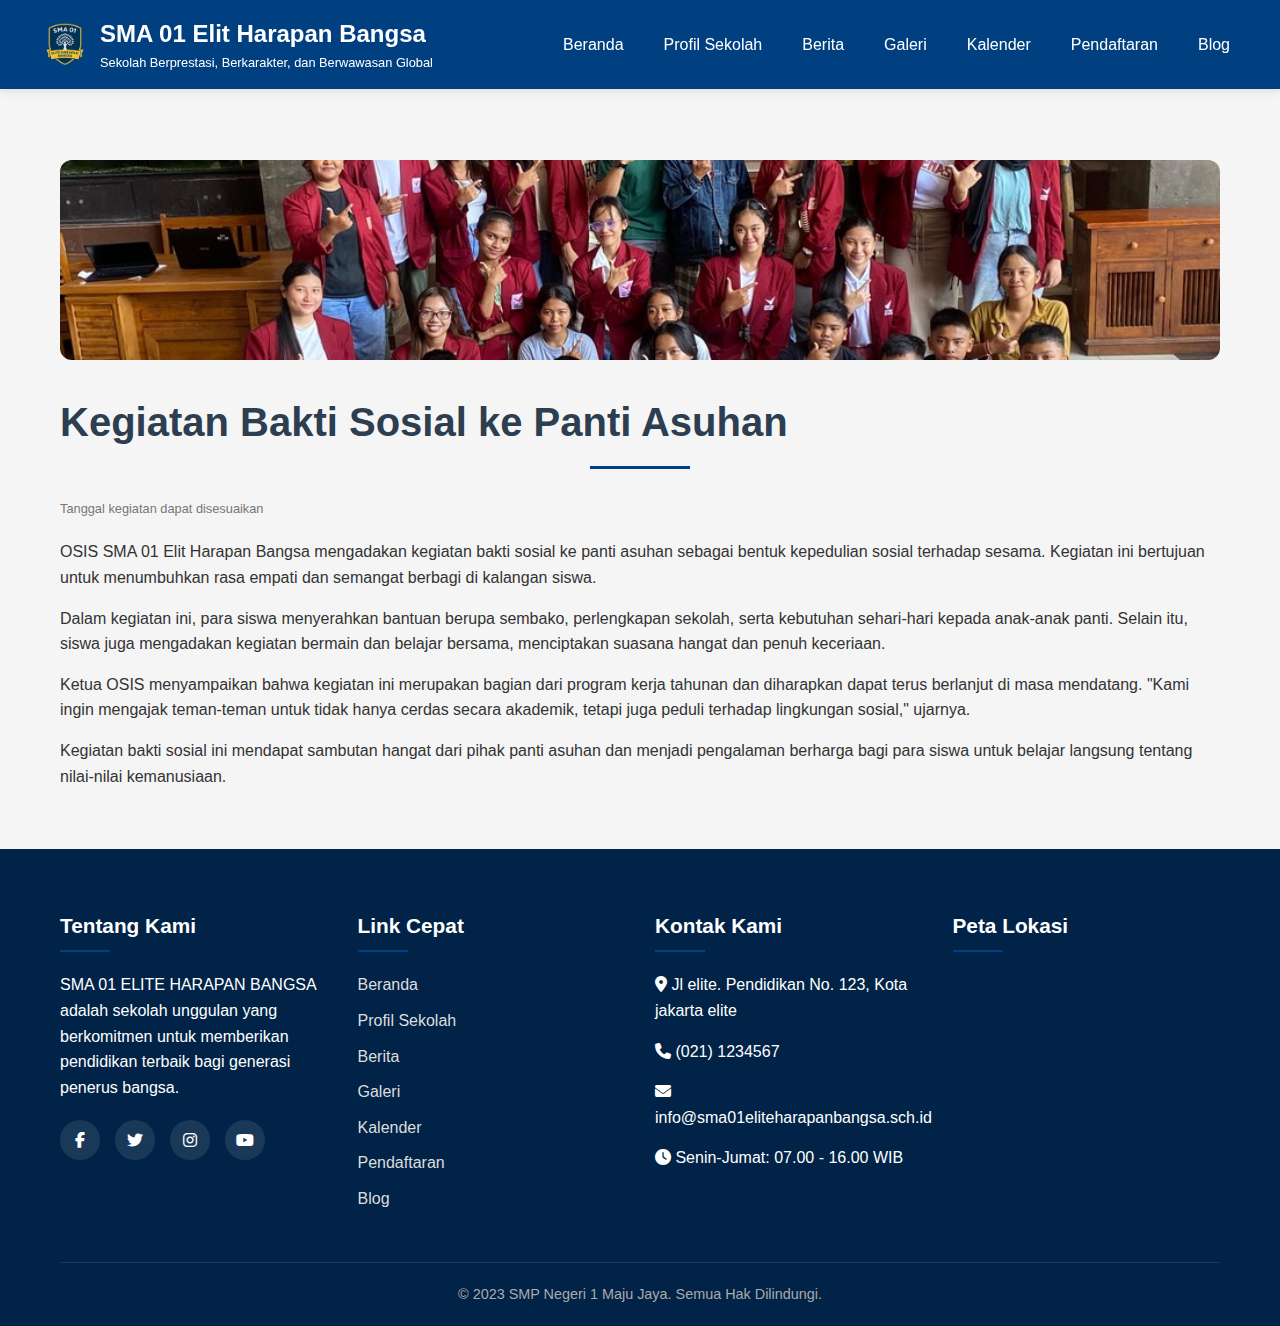
<file: Page/Berita/berita-3.html>
<!DOCTYPE html>
<html lang="id">
  <head>
    <meta charset="UTF-8" />
    <meta name="viewport" content="width=device-width, initial-scale=1.0" />
    <title>Berita SMA 01 Elit Harapan Bangsa</title>
    <link rel="stylesheet" href="../../styles.css" />
    <link rel="stylesheet" href="https://cdnjs.cloudflare.com/ajax/libs/font-awesome/6.5.0/css/all.min.css" />
  </head>
  <body>
    <!-- Header -->
    <header>
      <div class="container header-container">
        <div class="logo">
          <img src="../../img/Logo 1.png" alt="School Logo" />
          <div class="logo-text">
            <h1>SMA 01 Elit Harapan Bangsa</h1>
            <p>Sekolah Berprestasi, Berkarakter, dan Berwawasan Global</p>
          </div>
        </div>
        <button class="mobile-menu-btn" id="mobileMenuBtn">☰</button>
        <nav id="mainNav">
          <ul>
            <li><a href="../../index.html#home">Beranda</a></li>
            <li><a href="../../index.html#profile">Profil Sekolah</a></li>
            <li><a href="../../index.html#news">Berita</a></li>
            <li><a href="../../index.html#gallery">Galeri</a></li>
            <li><a href="../../index.html#calendar">Kalender</a></li>
            <li><a href="../../index.html#registration">Pendaftaran</a></li>
            <li><a href="../../index.html#blog">Blog</a></li>
          </ul>
        </nav>
      </div>
    </header>

    <!-- Konten Berita -->
    <main class="section-padding" style="margin-top: 100px">
      <div class="container">
        <!-- Gambar -->
        <div class="blog-image" style="margin-bottom: 30px">
          <img src="../../img/bakti sosial.jpeg" alt="Belajar Matematika" style="width: 100%; border-radius: 12px" />
        </div>
        <h2 class="section-title">Kegiatan Bakti Sosial ke Panti Asuhan</h2>
        <p class="news-date">Tanggal kegiatan dapat disesuaikan</p>
        <p style="margin-top: 20px">
          OSIS SMA 01 Elit Harapan Bangsa mengadakan kegiatan bakti sosial ke panti asuhan sebagai bentuk kepedulian sosial terhadap sesama. Kegiatan ini bertujuan untuk menumbuhkan rasa empati dan semangat berbagi di kalangan siswa.
        </p>
        <p style="margin-top: 15px">
          Dalam kegiatan ini, para siswa menyerahkan bantuan berupa sembako, perlengkapan sekolah, serta kebutuhan sehari-hari kepada anak-anak panti. Selain itu, siswa juga mengadakan kegiatan bermain dan belajar bersama, menciptakan
          suasana hangat dan penuh keceriaan.
        </p>
        <p style="margin-top: 15px">
          Ketua OSIS menyampaikan bahwa kegiatan ini merupakan bagian dari program kerja tahunan dan diharapkan dapat terus berlanjut di masa mendatang. "Kami ingin mengajak teman-teman untuk tidak hanya cerdas secara akademik, tetapi juga
          peduli terhadap lingkungan sosial," ujarnya.
        </p>
        <p style="margin-top: 15px">Kegiatan bakti sosial ini mendapat sambutan hangat dari pihak panti asuhan dan menjadi pengalaman berharga bagi para siswa untuk belajar langsung tentang nilai-nilai kemanusiaan.</p>
      </div>
    </main>

    <!-- Footer -->
    <footer>
      <div class="container">
        <div class="footer-container">
          <div class="footer-col">
            <h3>Tentang Kami</h3>
            <p>SMA 01 ELITE HARAPAN BANGSA adalah sekolah unggulan yang berkomitmen untuk memberikan pendidikan terbaik bagi generasi penerus bangsa.</p>
            <div class="social-links">
              <a href="#"><i class="fab fa-facebook-f"></i></a>
              <a href="#"><i class="fab fa-twitter"></i></a>
              <a href="#"><i class="fab fa-instagram"></i></a>
              <a href="#"><i class="fab fa-youtube"></i></a>
            </div>
          </div>

          <div class="footer-col">
            <h3>Link Cepat</h3>
            <ul class="footer-links">
              <li><a href="#home">Beranda</a></li>
              <li><a href="#profile">Profil Sekolah</a></li>
              <li><a href="#news">Berita</a></li>
              <li><a href="#gallery">Galeri</a></li>
              <li><a href="#calendar">Kalender</a></li>
              <li><a href="#registration">Pendaftaran</a></li>
              <li><a href="#blog">Blog</a></li>
            </ul>
          </div>

          <div class="footer-col">
            <h3>Kontak Kami</h3>
            <p><i class="fas fa-map-marker-alt"></i> Jl elite. Pendidikan No. 123, Kota jakarta elite</p>
            <p><i class="fas fa-phone"></i> (021) 1234567</p>
            <p><i class="fas fa-envelope"></i> info@sma01eliteharapanbangsa.sch.id</p>
            <p><i class="fas fa-clock"></i> Senin-Jumat: 07.00 - 16.00 WIB</p>
          </div>

          <div class="footer-col">
            <h3>Peta Lokasi</h3>
            <iframe
              src="https://www.google.com/maps/embed?pb=!1m18!1m12!1m3!1d3966.521260322283!2d106.8195613507864!3d-6.194741395493371!2m3!1f0!2f0!3f0!3m2!1i1024!2i768!4f13.1!3m3!1m2!1s0x2e69f5390917b759%3A0x6b45e839560a85ab!2sMonumen%20Nasional!5e0!3m2!1sen!2sid!4v1623836333171!5m2!1sen!2sid"
              width="100%"
              height="200"
              style="border: 0"
              allowfullscreen=""
              loading="lazy"
            ></iframe>
          </div>
        </div>

        <div class="footer-bottom">
          <p>&copy; 2023 SMP Negeri 1 Maju Jaya. Semua Hak Dilindungi.</p>
        </div>
      </div>
    </footer>
  </body>
</html>
</file>
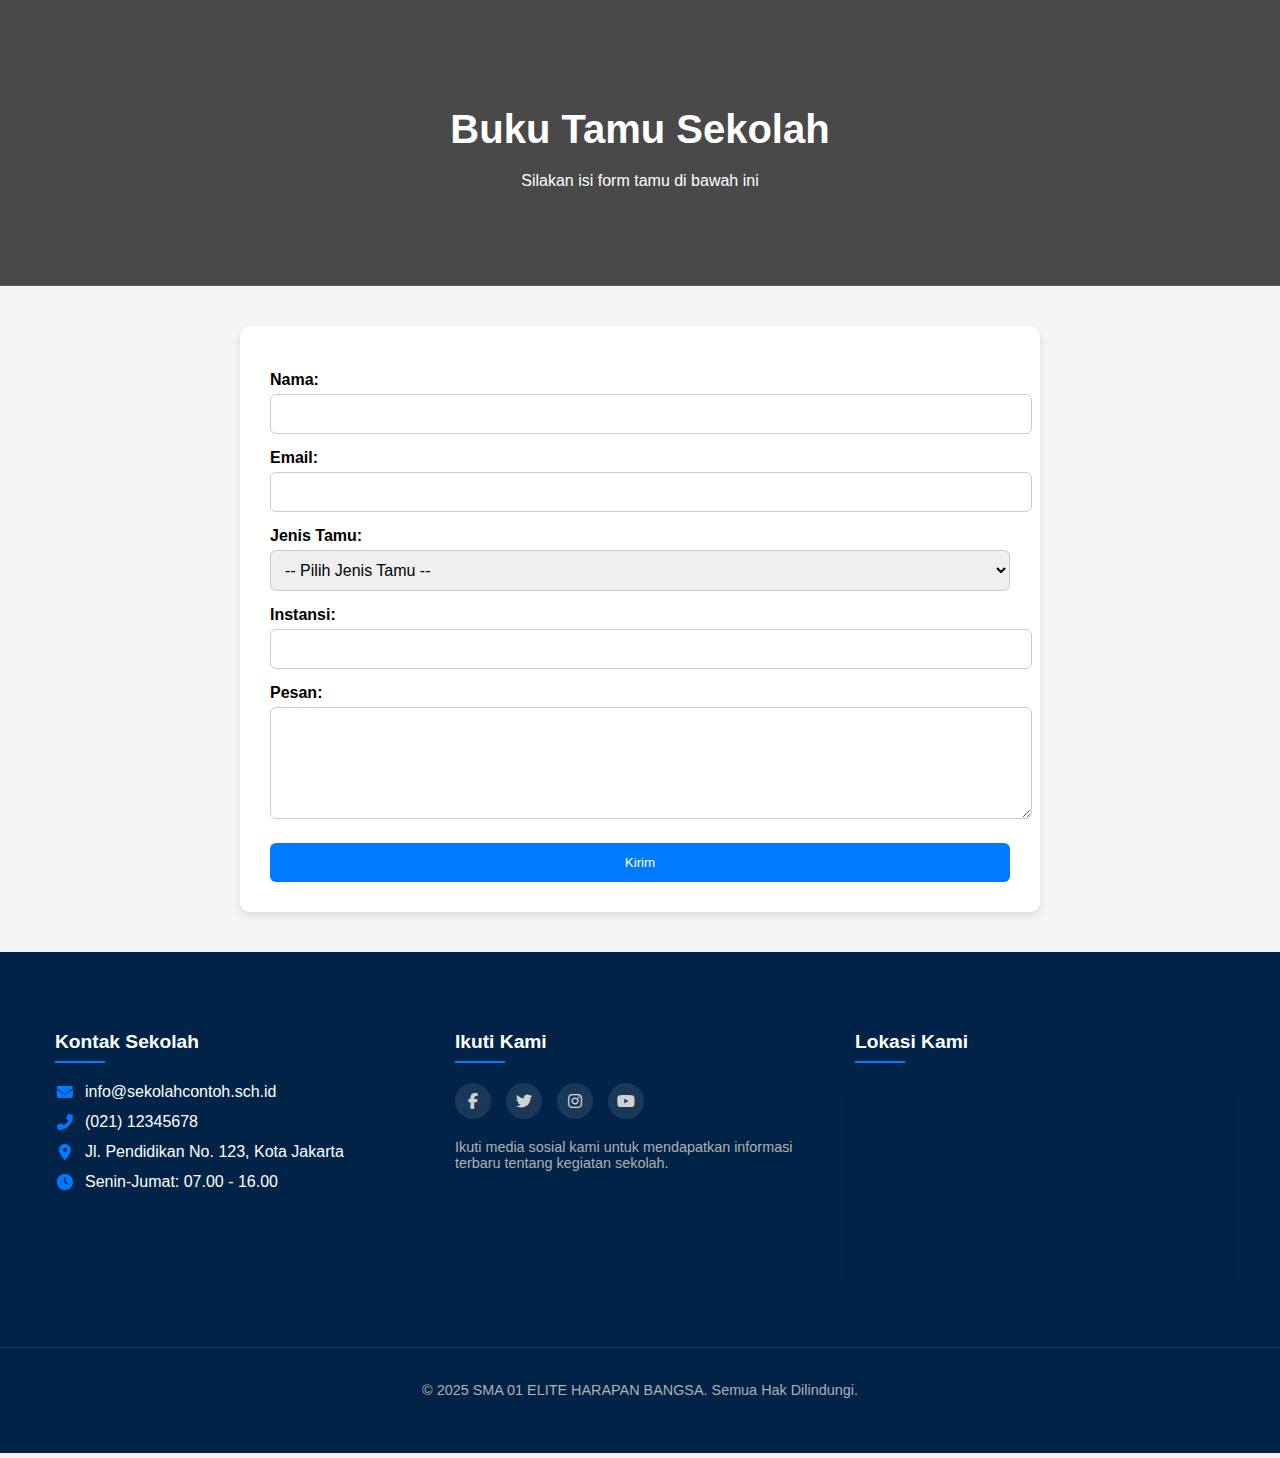
<file: Page/Buku Tamu/buku_tamu.html>
<!DOCTYPE html>
<html lang="id">
  <head>
    <meta charset="UTF-8" />
    <meta name="viewport" content="width=device-width, initial-scale=1.0" />
    <title>Buku Tamu Sekolah</title>
    <link rel="stylesheet" href="https://cdnjs.cloudflare.com/ajax/libs/font-awesome/6.5.0/css/all.min.css" />
    <style>
      :root {
        --primary-color: #007bff;
        --secondary-color: #0056b3;
        --white: #ffffff;
        --transition: all 0.3s ease;
        --shadow: 0 4px 8px rgba(0, 0, 0, 0.1);
        --dark-blue: #032541;
        --footer-bg: #1a2a3a;
      }

      body {
        margin: 0;
        font-family: "Segoe UI", Tahoma, Geneva, Verdana, sans-serif;
        background-color: #f5f5f5;
      }

      .student-list-header {
        background: linear-gradient(rgba(0, 0, 0, 0.7), rgba(0, 0, 0, 0.7)), url("https://images.unsplash.com/photo-1523050854058-8df90110c9f1?ixlib=rb-1.2.1&auto=format&fit=crop&w=1350&q=80");
        background-size: cover;
        background-position: center;
        color: white;
        text-align: center;
        padding: 80px 0;
        margin-bottom: 40px;
      }

      .student-list-header h1 {
        font-size: 2.5rem;
        margin-bottom: 20px;
      }

      .student-list-container {
        max-width: 800px;
        margin: 0 auto;
        padding: 0 20px 40px;
      }

      form {
        background-color: var(--white);
        padding: 30px;
        border-radius: 10px;
        box-shadow: var(--shadow);
      }

      label {
        font-weight: 600;
        display: block;
        margin-top: 15px;
        margin-bottom: 5px;
      }

      input,
      select,
      textarea {
        width: 100%;
        padding: 10px;
        border-radius: 6px;
        border: 1px solid #ccc;
        font-size: 1rem;
      }

      button {
        margin-top: 20px;
        padding: 12px 20px;
        background: var(--primary-color);
        color: white;
        border: none;
        border-radius: 6px;
        cursor: pointer;
        transition: var(--transition);
        width: 100%;
      }

      button:hover {
        background: var(--secondary-color);
      }

      #notifikasi {
        display: none;
        margin-top: 20px;
        background-color: #d4edda;
        color: #155724;
        padding: 15px;
        border-left: 6px solid #28a745;
        border-radius: 6px;
        font-weight: bold;
      }

      /* FOOTER STYLE UPDATE */
      footer {
        background-color: #002347;
        color: white;
        padding: 60px 0 20px;
        position: relative;
      }

      .footer-wave {
        position: absolute;
        top: -50px;
        left: 0;
        width: 100%;
        height: 50px;
        background: url('data:image/svg+xml;utf8,<svg viewBox="0 0 1200 120" xmlns="http://www.w3.org/2000/svg" preserveAspectRatio="none"><path d="M0,0V46.29c47.79,22.2,103.59,32.17,158,28,70.36-5.37,136.33-33.31,206.8-37.5C438.64,32.43,512.34,53.67,583,72.05c69.27,18,138.3,24.88,209.4,13.08,36.15-6,69.85-17.84,104.45-29.34C989.49,25,1113-14.29,1200,52.47V0Z" fill="%231a2a3a" opacity=".25"/><path d="M0,0V15.81C13,36.92,27.64,56.86,47.69,72.05,99.41,111.27,165,111,224.58,91.58c31.15-10.15,60.09-26.07,89.67-39.8,40.92-19,84.73-46,130.83-49.67,36.26-2.85,70.9,9.42,98.6,31.56,31.77,25.39,62.32,62,103.63,73,40.44,10.79,81.35-6.69,119.13-24.28s75.16-39,116.92-43.05c59.73-5.85,113.28,22.88,168.9,38.84,30.2,8.66,59,6.17,87.09-7.5,22.43-10.89,48-26.93,60.65-49.24V0Z" fill="%231a2a3a" opacity=".5"/><path d="M0,0V5.63C149.93,59,314.09,71.32,475.83,42.57c43-7.64,84.23-20.12,127.61-26.46,59-8.63,112.48,12.24,165.56,35.4C827.93,77.22,886,95.24,951.2,90c86.53-7,172.46-45.71,248.8-84.81V0Z" fill="%231a2a3a"/></svg>');
        background-size: cover;
      }

      .footer-container {
        display: flex;
        flex-wrap: wrap;
        justify-content: space-between;
        max-width: 1200px;
        margin: 0 auto;
        padding: 0 20px;
      }

      .footer-column {
        flex: 1 1 250px;
        margin-bottom: 30px;
        padding: 0 15px;
      }

      .footer-column h3 {
        font-size: 1.2rem;
        margin-bottom: 20px;
        position: relative;
        padding-bottom: 10px;
      }

      .footer-column h3::after {
        content: "";
        position: absolute;
        left: 0;
        bottom: 0;
        width: 50px;
        height: 2px;
        background: var(--primary-color);
      }

      .footer-column ul {
        list-style: none;
        padding: 0;
      }

      .footer-column ul li {
        margin-bottom: 12px;
        display: flex;
        align-items: center;
      }

      .footer-column ul li i {
        margin-right: 10px;
        color: var(--primary-color);
        width: 20px;
        text-align: center;
      }

      .footer-column a {
        color: #d1d1d1;
        text-decoration: none;
        transition: var(--transition);
      }

      .footer-column a:hover {
        color: var(--white);
        padding-left: 5px;
      }

      .map-container iframe {
        width: 100%;
        height: 200px;
        border: 0;
        border-radius: 8px;
        box-shadow: 0 4px 12px rgba(0, 0, 0, 0.1);
      }

      .footer-bottom {
        text-align: center;
        padding: 20px 0;
        margin-top: 30px;
        border-top: 1px solid rgba(255, 255, 255, 0.1);
        font-size: 0.9rem;
        color: #b1b1b1;
      }

      .social-links {
        display: flex;
        gap: 15px;
        margin-top: 15px;
      }

      .social-links a {
        display: inline-flex;
        align-items: center;
        justify-content: center;
        width: 36px;
        height: 36px;
        background: rgba(255, 255, 255, 0.1);
        border-radius: 50%;
        transition: var(--transition);
      }

      .social-links a:hover {
        background: var(--primary-color);
        transform: translateY(-3px);
      }

      @media (max-width: 768px) {
        .footer-container {
          flex-direction: column;
        }

        .footer-column {
          flex: 1 1 100%;
          margin-bottom: 25px;
        }

        .student-list-header h1 {
          font-size: 2rem;
        }

        .map-container iframe {
          height: 250px;
        }
      }
    </style>
  </head>
  <body>
    <header class="student-list-header">
      <h1>Buku Tamu Sekolah</h1>
      <p>Silakan isi form tamu di bawah ini</p>
    </header>

    <div class="student-list-container">
      <form onsubmit="tampilkanNotifikasi(); return false;">
        <label>Nama:</label>
        <input type="text" name="nama" required />

        <label>Email:</label>
        <input type="email" name="email" required />

        <label>Jenis Tamu:</label>
        <select name="jenis_tamu" required>
          <option value="">-- Pilih Jenis Tamu --</option>
          <option value="Orang Tua/Wali Murid">Orang Tua/Wali Murid</option>
          <option value="Alumni">Alumni</option>
          <option value="Mitra Sekolah">Mitra Sekolah</option>
          <option value="Umum">Umum</option>
        </select>

        <label>Instansi:</label>
        <input type="text" name="instansi" />

        <label>Pesan:</label>
        <textarea name="pesan" rows="5" required></textarea>

        <button type="submit">Kirim</button>
      </form>

      <div id="notifikasi">
        👍 Buku tamu berhasil diisi! Silakan isi form pendaftaran
        <a href="../pendaftaran/pendaftaran.html">di sini</a>
      </div>
    </div>

    <footer>
      <div class="footer-container">
        <div class="footer-column">
          <h3>Kontak Sekolah</h3>
          <ul>
            <li><i class="fas fa-envelope"></i> info@sekolahcontoh.sch.id</li>
            <li><i class="fas fa-phone-alt"></i> (021) 12345678</li>
            <li><i class="fas fa-map-marker-alt"></i> Jl. Pendidikan No. 123, Kota Jakarta</li>
            <li><i class="fas fa-clock"></i> Senin-Jumat: 07.00 - 16.00</li>
          </ul>
        </div>

        <div class="footer-column">
          <h3>Ikuti Kami</h3>
          <div class="social-links">
            <a href="#" title="Facebook"><i class="fab fa-facebook-f"></i></a>
            <a href="#" title="Twitter"><i class="fab fa-twitter"></i></a>
            <a href="#" title="Instagram"><i class="fab fa-instagram"></i></a>
            <a href="#" title="YouTube"><i class="fab fa-youtube"></i></a>
          </div>
          <p style="margin-top: 20px; color: #b1b1b1; font-size: 0.9rem">Ikuti media sosial kami untuk mendapatkan informasi terbaru tentang kegiatan sekolah.</p>
        </div>

        <div class="footer-column map-container">
          <h3>Lokasi Kami</h3>
          <iframe src="https://maps.google.com/maps?q=sekolah&t=&z=13&ie=UTF8&iwloc=&output=embed" allowfullscreen="" loading="lazy"></iframe>
        </div>
      </div>
      <div class="footer-bottom">
        <p>&copy; 2025 SMA 01 ELITE HARAPAN BANGSA. Semua Hak Dilindungi.</p>
      </div>
    </footer>

    <script>
      function tampilkanNotifikasi() {
        document.getElementById("notifikasi").style.display = "block";
        document.querySelector("form").reset();
      }
    </script>
  </body>
</html>
</file>
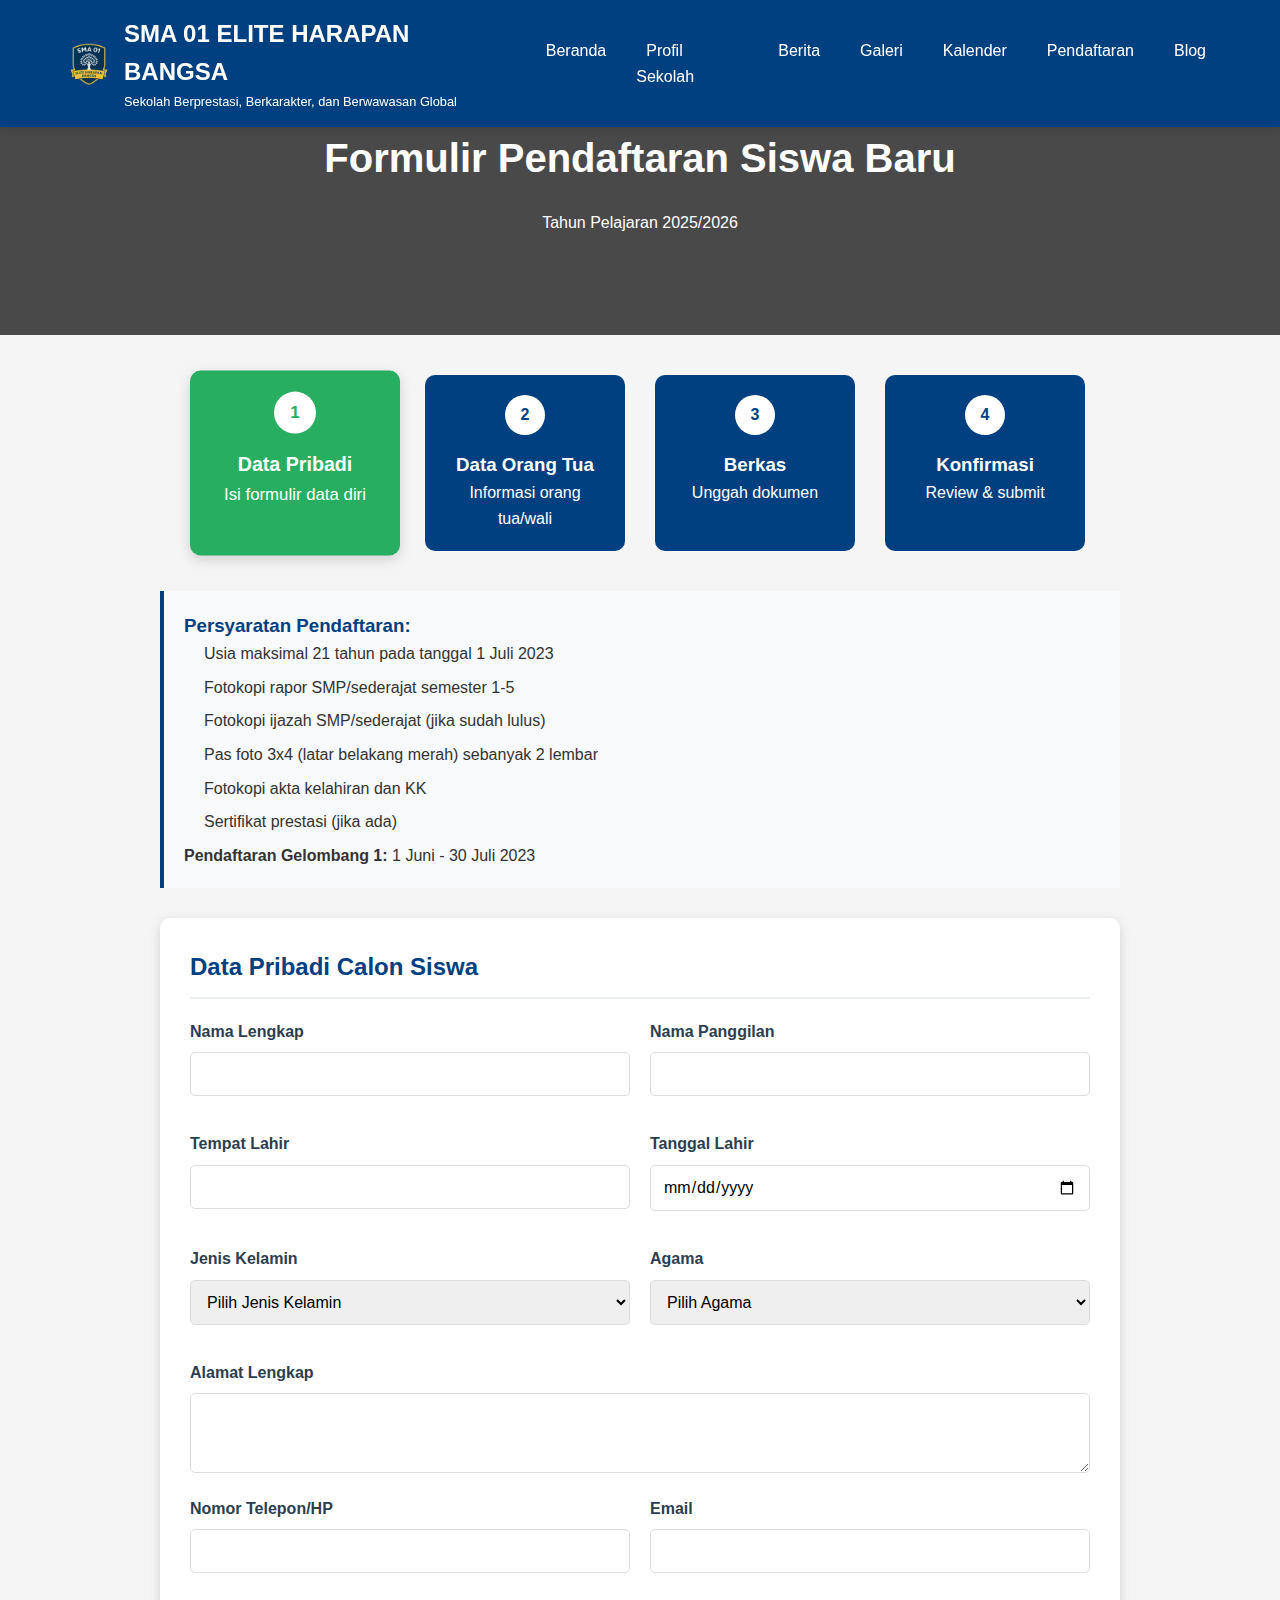
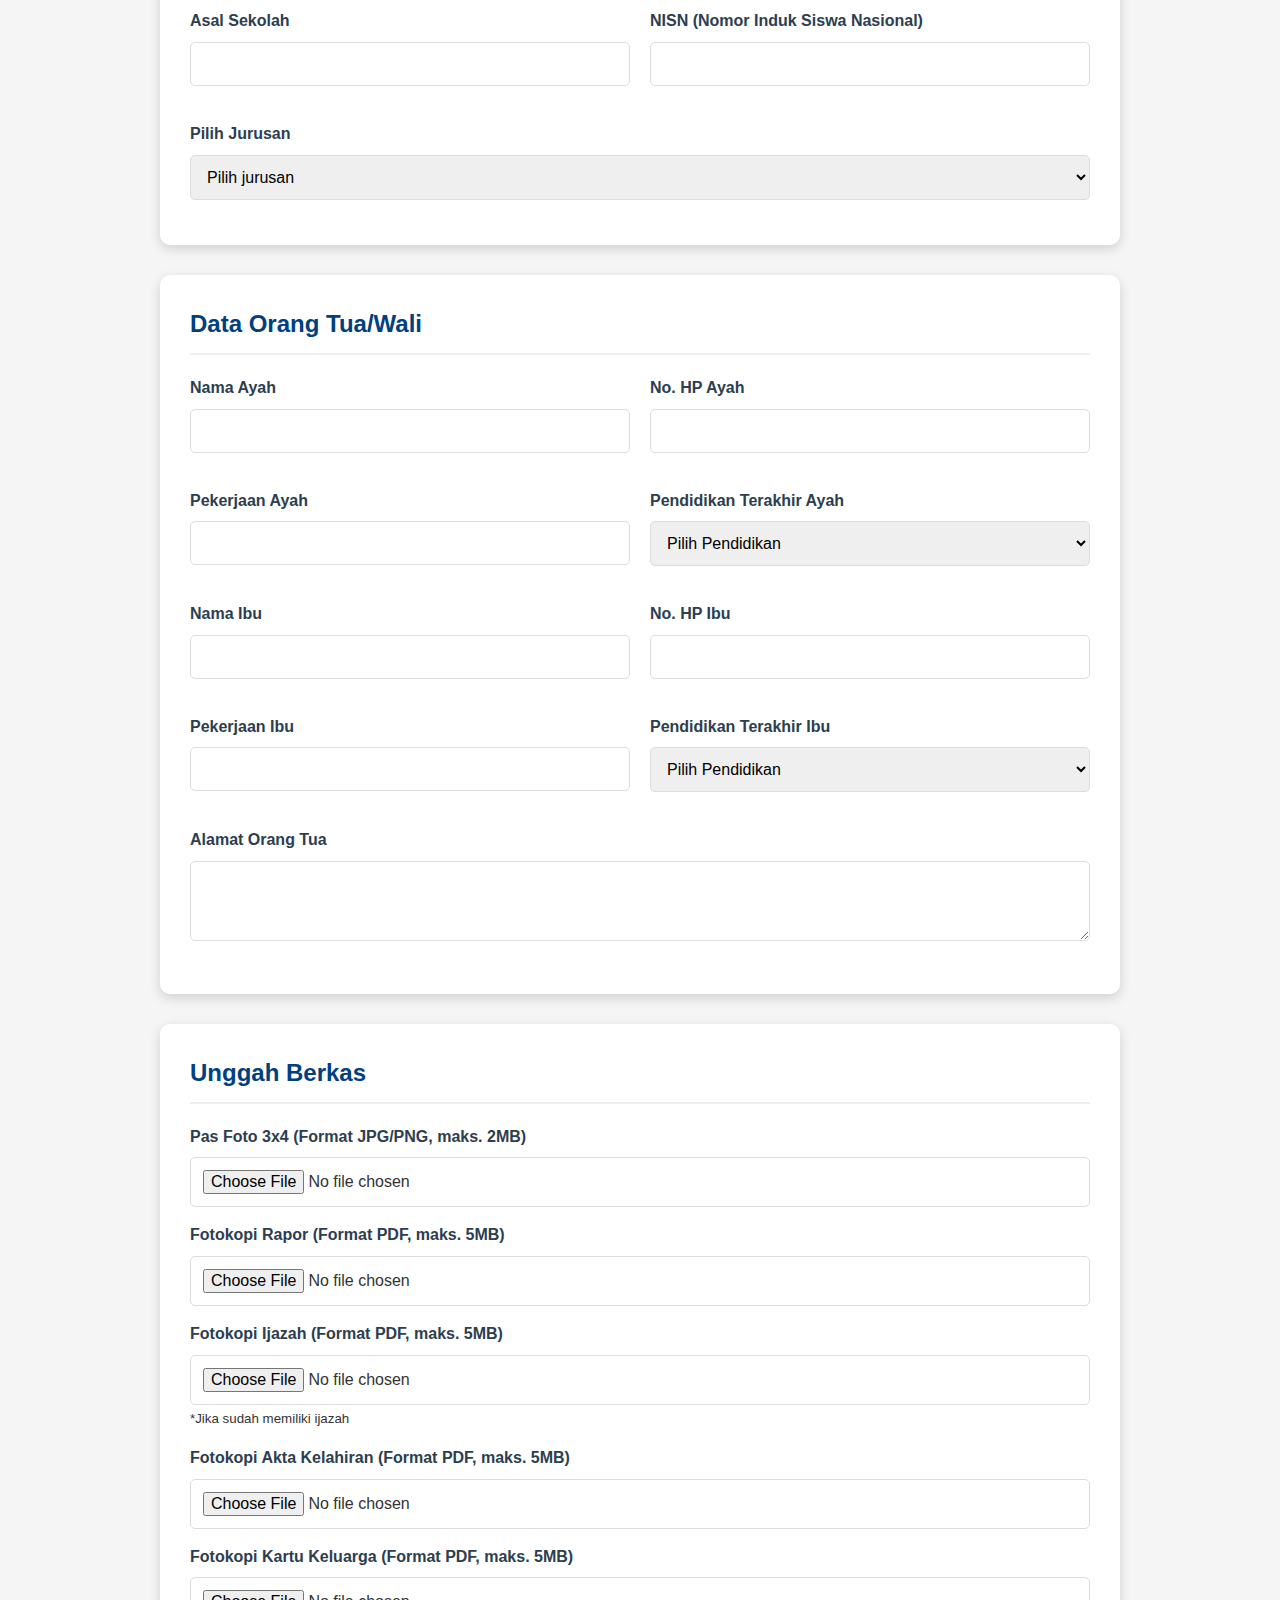
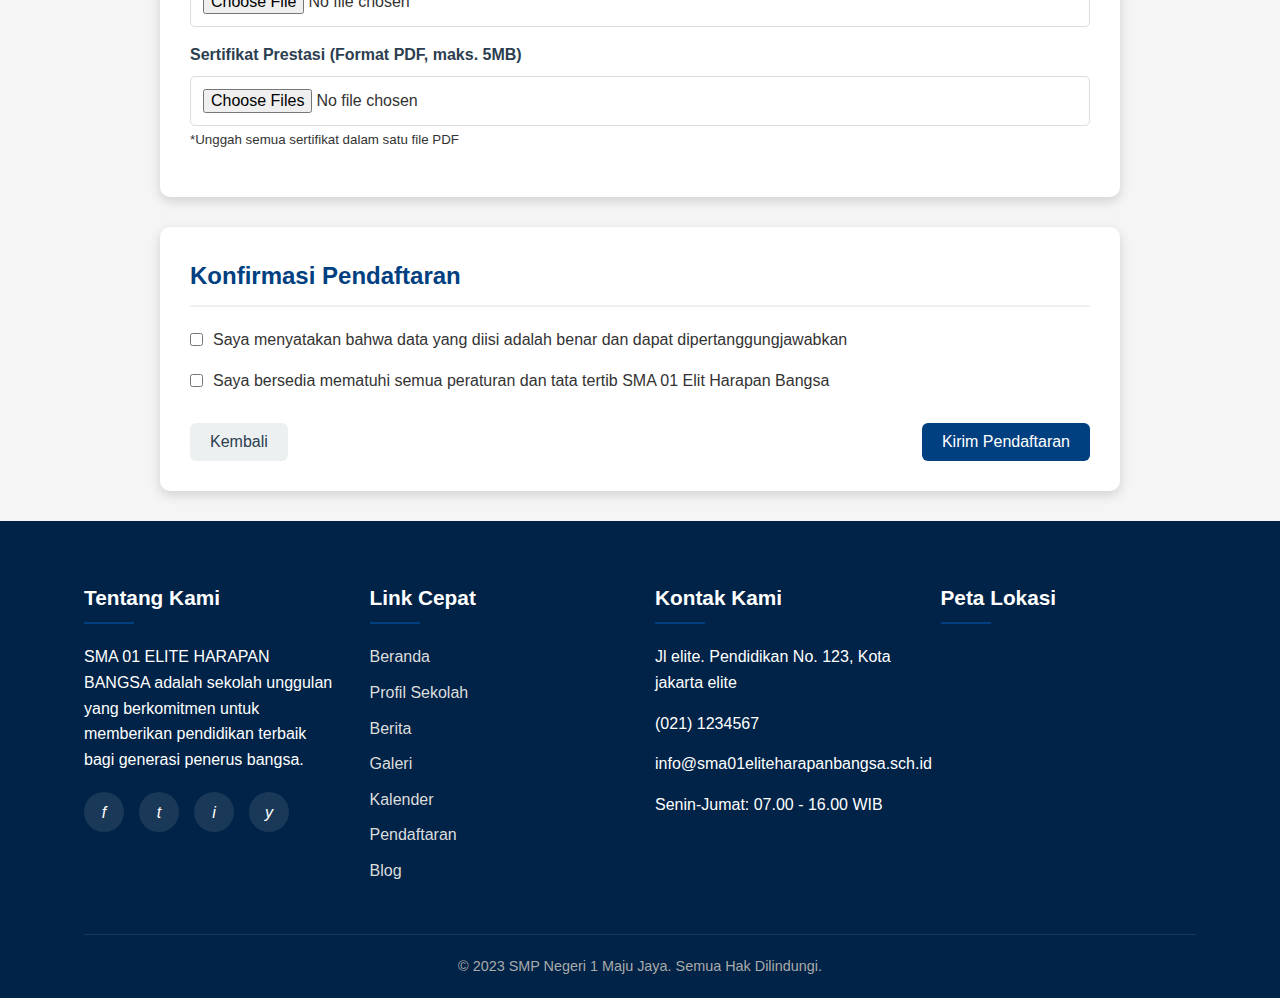
<file: Page/pendaftaran/pendaftaran.html>
<!DOCTYPE html>
<html lang="id">
  <head>
    <meta charset="UTF-8" />
    <meta name="viewport" content="width=device-width, initial-scale=1.0" />
    <title>Pendaftaran Siswa Baru - SMA 01 Elit Harapan Bangsa</title>
    <link rel="stylesheet" href="../../styles.css" />
    <style>
      :root {
        --primary-color: #004080;
        --secondary-color: #27ae60;
        --light-color: #ecf0f1;
        --dark-color: #2c3e50;
        --shadow: 0 4px 12px rgba(0, 0, 0, 0.15);
        --transition: all 0.3s ease-in-out;
        --font-main: "Segoe UI", sans-serif;
      }

      * {
        box-sizing: border-box;
        margin: 0;
        padding: 0;
      }

      .container {
        width: 90%;
        max-width: 1200px;
        margin: 0 auto;
      }

      /* Button Styles */
      .btn {
        background-color: var(--primary-color);
        color: white;
        padding: 10px 20px;
        border: none;
        border-radius: 6px;
        font-size: 1rem;
        cursor: pointer;
        transition: var(--transition);
      }

      .btn:hover {
        background-color: #1f6691;
      }

      /* Responsive */
      @media (max-width: 768px) {
        .mobile-menu-btn {
          display: block;
        }

        nav ul {
          display: none;
          flex-direction: column;
          background-color: var(--primary-color);
          position: absolute;
          top: 70px;
          right: 0;
          width: 200px;
          padding: 15px;
        }

        nav ul li {
          margin-bottom: 10px;
        }

        nav ul.show {
          display: flex;
        }
      }

      /* Additional styles for registration page */
      .registration-header {
        background: linear-gradient(rgba(0, 0, 0, 0.7), rgba(0, 0, 0, 0.7)), url("https://images.unsplash.com/photo-1523050854058-8df90110c9f1?ixlib=rb-1.2.1&auto=format&fit=crop&w=1350&q=80");
        background-size: cover;
        background-position: center;
        color: white;
        text-align: center;
        padding: 100px 0;
        margin-bottom: 40px;
      }

      .registration-header h1 {
        font-size: 2.5rem;
        margin-bottom: 20px;
      }

      .registration-steps {
        display: flex;
        justify-content: center;
        gap: 30px;
        margin-bottom: 40px;
        flex-wrap: wrap;
      }

      .step {
        background-color: var(--primary-color);
        color: white;
        width: 200px;
        padding: 20px;
        border-radius: 10px;
        text-align: center;
        position: relative;
      }

      .step.active {
        background-color: var(--secondary-color);
        transform: scale(1.05);
        box-shadow: var(--shadow);
      }

      .step-number {
        background-color: white;
        color: var(--primary-color);
        width: 40px;
        height: 40px;
        border-radius: 50%;
        display: flex;
        align-items: center;
        justify-content: center;
        font-weight: bold;
        margin: 0 auto 15px;
      }

      .step.active .step-number {
        color: var(--secondary-color);
      }

      .registration-container {
        max-width: 1000px;
        margin: 0 auto;
        padding: 0 20px;
      }

      .form-section {
        background-color: white;
        border-radius: 10px;
        padding: 30px;
        box-shadow: var(--shadow);
        margin-bottom: 30px;
      }

      .form-section h2 {
        color: var(--primary-color);
        margin-bottom: 20px;
        padding-bottom: 10px;
        border-bottom: 2px solid var(--light-color);
      }

      .form-row {
        display: flex;
        gap: 20px;
        margin-bottom: 20px;
      }

      .form-group {
        flex: 1;
        margin-bottom: 15px;
      }

      .form-group label {
        display: block;
        margin-bottom: 8px;
        font-weight: 600;
        color: var(--dark-color);
      }

      .form-control {
        width: 100%;
        padding: 12px;
        border: 1px solid #ddd;
        border-radius: 5px;
        font-size: 1rem;
        transition: var(--transition);
      }

      .form-control:focus {
        border-color: var(--primary-color);
        outline: none;
        box-shadow: 0 0 0 3px rgba(52, 152, 219, 0.2);
      }

      .form-check {
        display: flex;
        align-items: center;
        margin-bottom: 15px;
      }

      .form-check-input {
        margin-right: 10px;
      }

      .form-actions {
        display: flex;
        justify-content: space-between;
        margin-top: 30px;
      }

      .btn-back {
        background-color: var(--light-color);
        color: var(--dark-color);
      }

      .btn-back:hover {
        background-color: #d5dbdb;
      }

      .requirements {
        background-color: #f8f9fa;
        border-left: 4px solid var(--primary-color);
        padding: 20px;
        margin-bottom: 30px;
      }

      .requirements h3 {
        margin-top: 0;
        color: var(--primary-color);
      }

      .requirements ul {
        padding-left: 20px;
      }

      .requirements li {
        margin-bottom: 8px;
      }

      @media (max-width: 768px) {
        .form-row {
          flex-direction: column;
          gap: 0;
        }

        .registration-steps {
          flex-direction: column;
          align-items: center;
          gap: 15px;
        }

        .step {
          width: 100%;
          max-width: 300px;
        }
      }
    </style>
  </head>
  <body>
    <!-- Header Section -->
    <header>
      <div class="container header-container">
        <div class="logo">
          <img src="../../img/Logo 1.png" alt="School Logo" />
          <div class="logo-text">
            <h1>SMA 01 ELITE HARAPAN BANGSA</h1>
            <p>Sekolah Berprestasi, Berkarakter, dan Berwawasan Global</p>
          </div>
        </div>

        <button class="mobile-menu-btn" id="mobileMenuBtn">☰</button>

        <nav id="mainNav">
          <ul>
            <li><a href="../../index.html#home">Beranda</a></li>
            <li><a href="../../index.html#profile">Profil Sekolah</a></li>
            <li><a href="../../index.html#news">Berita</a></li>
            <li><a href="../../index.html#gallery">Galeri</a></li>
            <li><a href="../../index.html#calendar">Kalender</a></li>
            <li><a href="../../index.html#registration">Pendaftaran</a></li>
            <li><a href="../../index.html#blog">Blog</a></li>
          </ul>
        </nav>
      </div>
    </header>
    <br />

    <section class="registration-header">
      <div class="container">
        <h1>Formulir Pendaftaran Siswa Baru</h1>
        <p>Tahun Pelajaran 2025/2026</p>
      </div>
    </section>

    <!-- Registration Steps -->
    <div class="container">
      <div class="registration-steps">
        <div class="step active">
          <div class="step-number">1</div>
          <h3>Data Pribadi</h3>
          <p>Isi formulir data diri</p>
        </div>
        <div class="step">
          <div class="step-number">2</div>
          <h3>Data Orang Tua</h3>
          <p>Informasi orang tua/wali</p>
        </div>
        <div class="step">
          <div class="step-number">3</div>
          <h3>Berkas</h3>
          <p>Unggah dokumen</p>
        </div>
        <div class="step">
          <div class="step-number">4</div>
          <h3>Konfirmasi</h3>
          <p>Review & submit</p>
        </div>
      </div>
    </div>

    <!-- Registration Form -->
    <div class="registration-container">
      <div class="requirements">
        <h3>Persyaratan Pendaftaran:</h3>
        <ul>
          <li>Usia maksimal 21 tahun pada tanggal 1 Juli 2023</li>
          <li>Fotokopi rapor SMP/sederajat semester 1-5</li>
          <li>Fotokopi ijazah SMP/sederajat (jika sudah lulus)</li>
          <li>Pas foto 3x4 (latar belakang merah) sebanyak 2 lembar</li>
          <li>Fotokopi akta kelahiran dan KK</li>
          <li>Sertifikat prestasi (jika ada)</li>
        </ul>
        <p><strong>Pendaftaran Gelombang 1:</strong> 1 Juni - 30 Juli 2023</p>
      </div>

      <form id="registrationForm">
        <!-- Personal Data Section -->
        <div class="form-section">
          <h2>Data Pribadi Calon Siswa</h2>

          <div class="form-row">
            <div class="form-group">
              <label for="fullName">Nama Lengkap</label>
              <input type="text" id="fullName" class="form-control" required />
            </div>
            <div class="form-group">
              <label for="nickName">Nama Panggilan</label>
              <input type="text" id="nickName" class="form-control" required />
            </div>
          </div>

          <div class="form-row">
            <div class="form-group">
              <label for="birthPlace">Tempat Lahir</label>
              <input type="text" id="birthPlace" class="form-control" required />
            </div>
            <div class="form-group">
              <label for="birthDate">Tanggal Lahir</label>
              <input type="date" id="birthDate" class="form-control" required />
            </div>
          </div>

          <div class="form-row">
            <div class="form-group">
              <label for="gender">Jenis Kelamin</label>
              <select id="gender" class="form-control" required>
                <option value="">Pilih Jenis Kelamin</option>
                <option value="Laki-laki">Laki-laki</option>
                <option value="Perempuan">Perempuan</option>
              </select>
            </div>
            <div class="form-group">
              <label for="religion">Agama</label>
              <select id="religion" class="form-control" required>
                <option value="">Pilih Agama</option>
                <option value="Islam">Islam</option>
                <option value="Kristen">Kristen</option>
                <option value="Katolik">Katolik</option>
                <option value="Hindu">Hindu</option>
                <option value="Buddha">Buddha</option>
                <option value="Konghucu">Konghucu</option>
              </select>
            </div>
          </div>

          <div class="form-group">
            <label for="address">Alamat Lengkap</label>
            <textarea id="address" class="form-control" rows="3" required></textarea>
          </div>

          <div class="form-row">
            <div class="form-group">
              <label for="phone">Nomor Telepon/HP</label>
              <input type="tel" id="phone" class="form-control" required />
            </div>
            <div class="form-group">
              <label for="email">Email</label>
              <input type="email" id="email" class="form-control" required />
            </div>
          </div>

          <div class="form-row">
            <div class="form-group">
              <label for="previousSchool">Asal Sekolah</label>
              <input type="text" id="previousSchool" class="form-control" required />
            </div>
            <div class="form-group">
              <label for="nisn">NISN (Nomor Induk Siswa Nasional)</label>
              <input type="text" id="nisn" class="form-control" required />
            </div>
          </div>

          <div class="form-group">
            <label for="program">Pilih Jurusan</label>
            <select id="program" class="form-control" required>
              <option value="">Pilih jurusan</option>
              <option value="IPA">Ilmu Pengetahuan Alam (IPA)</option>
              <option value="IPS">Ilmu Pengetahuan Sosial (IPS)</option>
              <option value="Bahasa">Ilmu Bahasa Indonesia dan Budaya</option>
            </select>
          </div>
        </div>

        <!-- Parent Data Section -->
        <div class="form-section">
          <h2>Data Orang Tua/Wali</h2>

          <div class="form-row">
            <div class="form-group">
              <label for="fatherName">Nama Ayah</label>
              <input type="text" id="fatherName" class="form-control" required />
            </div>
            <div class="form-group">
              <label for="fatherPhone">No. HP Ayah</label>
              <input type="tel" id="fatherPhone" class="form-control" required />
            </div>
          </div>

          <div class="form-row">
            <div class="form-group">
              <label for="fatherJob">Pekerjaan Ayah</label>
              <input type="text" id="fatherJob" class="form-control" required />
            </div>
            <div class="form-group">
              <label for="fatherEducation">Pendidikan Terakhir Ayah</label>
              <select id="fatherEducation" class="form-control" required>
                <option value="">Pilih Pendidikan</option>
                <option value="SD">SD</option>
                <option value="SMP">SMP</option>
                <option value="SMA">SMA/SMK</option>
                <option value="D1-D3">Diploma (D1-D3)</option>
                <option value="S1">Sarjana (S1)</option>
                <option value="S2">Magister (S2)</option>
                <option value="S3">Doktor (S3)</option>
              </select>
            </div>
          </div>

          <div class="form-row">
            <div class="form-group">
              <label for="motherName">Nama Ibu</label>
              <input type="text" id="motherName" class="form-control" required />
            </div>
            <div class="form-group">
              <label for="motherPhone">No. HP Ibu</label>
              <input type="tel" id="motherPhone" class="form-control" required />
            </div>
          </div>

          <div class="form-row">
            <div class="form-group">
              <label for="motherJob">Pekerjaan Ibu</label>
              <input type="text" id="motherJob" class="form-control" required />
            </div>
            <div class="form-group">
              <label for="motherEducation">Pendidikan Terakhir Ibu</label>
              <select id="motherEducation" class="form-control" required>
                <option value="">Pilih Pendidikan</option>
                <option value="SD">SD</option>
                <option value="SMP">SMP</option>
                <option value="SMA">SMA/SMK</option>
                <option value="D1-D3">Diploma (D1-D3)</option>
                <option value="S1">Sarjana (S1)</option>
                <option value="S2">Magister (S2)</option>
                <option value="S3">Doktor (S3)</option>
              </select>
            </div>
          </div>

          <div class="form-group">
            <label for="parentAddress">Alamat Orang Tua</label>
            <textarea id="parentAddress" class="form-control" rows="3" required></textarea>
          </div>
        </div>

        <!-- Documents Section -->
        <div class="form-section">
          <h2>Unggah Berkas</h2>

          <div class="form-group">
            <label for="photo">Pas Foto 3x4 (Format JPG/PNG, maks. 2MB)</label>
            <input type="file" id="photo" class="form-control" accept="image/*" required />
          </div>

          <div class="form-group">
            <label for="rapor">Fotokopi Rapor (Format PDF, maks. 5MB)</label>
            <input type="file" id="rapor" class="form-control" accept=".pdf" required />
          </div>

          <div class="form-group">
            <label for="ijazah">Fotokopi Ijazah (Format PDF, maks. 5MB)</label>
            <input type="file" id="ijazah" class="form-control" accept=".pdf" />
            <small class="text-muted">*Jika sudah memiliki ijazah</small>
          </div>

          <div class="form-group">
            <label for="akta">Fotokopi Akta Kelahiran (Format PDF, maks. 5MB)</label>
            <input type="file" id="akta" class="form-control" accept=".pdf" required />
          </div>

          <div class="form-group">
            <label for="kk">Fotokopi Kartu Keluarga (Format PDF, maks. 5MB)</label>
            <input type="file" id="kk" class="form-control" accept=".pdf" required />
          </div>

          <div class="form-group">
            <label for="sertifikat">Sertifikat Prestasi (Format PDF, maks. 5MB)</label>
            <input type="file" id="sertifikat" class="form-control" accept=".pdf" multiple />
            <small class="text-muted">*Unggah semua sertifikat dalam satu file PDF</small>
          </div>
        </div>

        <!-- Confirmation Section -->
        <div class="form-section">
          <h2>Konfirmasi Pendaftaran</h2>

          <div class="form-check">
            <input type="checkbox" id="agreeData" class="form-check-input" required />
            <label for="agreeData" class="form-check-label">Saya menyatakan bahwa data yang diisi adalah benar dan dapat dipertanggungjawabkan</label>
          </div>

          <div class="form-check">
            <input type="checkbox" id="agreeRules" class="form-check-input" required />
            <label for="agreeRules" class="form-check-label">Saya bersedia mematuhi semua peraturan dan tata tertib SMA 01 Elit Harapan Bangsa</label>
          </div>

          <div class="form-actions">
            <button type="button" class="btn btn-back">Kembali</button>
            <button type="submit" class="btn">Kirim Pendaftaran</button>
          </div>
        </div>
      </form>
    </div>

    <!-- Footer -->
    <footer>
      <div class="container">
        <div class="footer-container">
          <div class="footer-col">
            <h3>Tentang Kami</h3>
            <p>SMA 01 ELITE HARAPAN BANGSA adalah sekolah unggulan yang berkomitmen untuk memberikan pendidikan terbaik bagi generasi penerus bangsa.</p>
            <div class="social-links">
              <a href="#"><i class="fab fa-facebook-f">f</i></a>
              <a href="#"><i class="fab fa-twitter">t</i></a>
              <a href="#"><i class="fab fa-instagram">i</i></a>
              <a href="#"><i class="fab fa-youtube">y</i></a>
            </div>
          </div>

          <div class="footer-col">
            <h3>Link Cepat</h3>
            <ul class="footer-links">
              <li><a href="#home">Beranda</a></li>
              <li><a href="#profile">Profil Sekolah</a></li>
              <li><a href="#news">Berita</a></li>
              <li><a href="#gallery">Galeri</a></li>
              <li><a href="#calendar">Kalender</a></li>
              <li><a href="#registration">Pendaftaran</a></li>
              <li><a href="#blog">Blog</a></li>
            </ul>
          </div>

          <div class="footer-col">
            <h3>Kontak Kami</h3>
            <p><i class="fas fa-map-marker-alt"></i> Jl elite. Pendidikan No. 123, Kota jakarta elite</p>
            <p><i class="fas fa-phone"></i> (021) 1234567</p>
            <p><i class="fas fa-envelope"></i> info@sma01eliteharapanbangsa.sch.id</p>
            <p><i class="fas fa-clock"></i> Senin-Jumat: 07.00 - 16.00 WIB</p>
          </div>

          <div class="footer-col">
            <h3>Peta Lokasi</h3>
            <iframe
              src="https://www.google.com/maps/embed?pb=!1m18!1m12!1m3!1d3966.521260322283!2d106.8195613507864!3d-6.194741395493371!2m3!1f0!2f0!3f0!3m2!1i1024!2i768!4f13.1!3m3!1m2!1s0x2e69f5390917b759%3A0x6b45e839560a85ab!2sMonumen%20Nasional!5e0!3m2!1sen!2sid!4v1623836333171!5m2!1sen!2sid"
              width="100%"
              height="200"
              style="border: 0"
              allowfullscreen=""
              loading="lazy"
            ></iframe>
          </div>
        </div>

        <div class="footer-bottom">
          <p>&copy; 2023 SMP Negeri 1 Maju Jaya. Semua Hak Dilindungi.</p>
        </div>
      </div>
    </footer>
  </body>
</html>
</file>
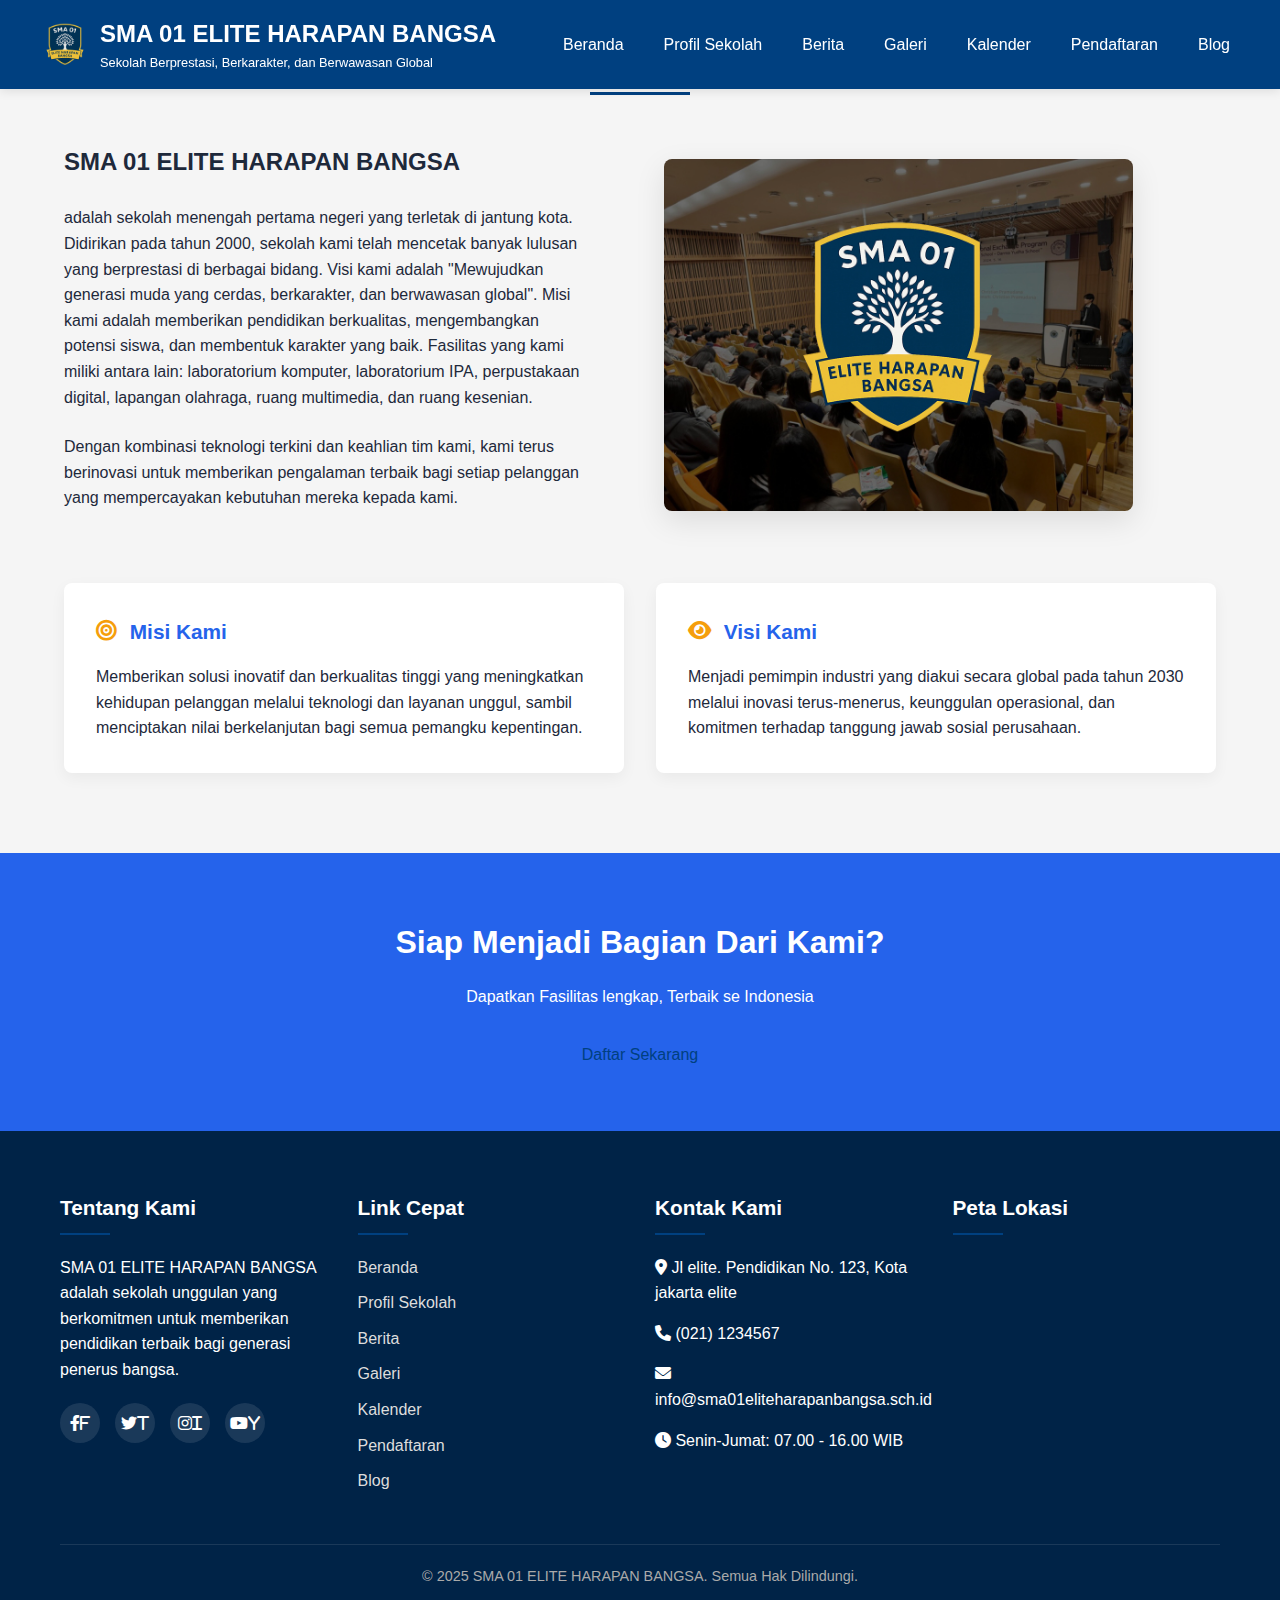
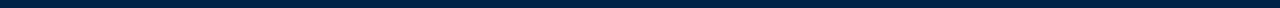
<file: Page/profile/profile.html>
<!DOCTYPE html>
<html lang="id">
  <head>
    <meta charset="UTF-8" />
    <meta name="viewport" content="width=device-width, initial-scale=1.0" />
    <title>About - SMA 01 ELITE HARAPAN BANGSA</title>
    <link rel="stylesheet" href="../../styles.css" />
    <link rel="stylesheet" href="https://cdnjs.cloudflare.com/ajax/libs/font-awesome/6.0.0-beta3/css/all.min.css" />
  </head>
  <body>
    <style>
      * {
        margin: 0;
        padding: 0;
        box-sizing: border-box;
        font-family: "Segoe UI", Tahoma, Geneva, Verdana, sans-serif;
      }

      /* Variabel Warna */
      :root {
        --primary: #2563eb;
        --primary-dark: #1d4ed8;
        --secondary: #f59e0b;
        --dark: #1e293b;
        --light: #f8fafc;
        --gray: #94a3b8;
      }

      body {
        color: var(--dark);
        line-height: 1.6;
      }

      /* Hero About */
      .about-hero {
        background: linear-gradient(rgba(0, 0, 0, 0.6), url(""));
        background-size: cover;
        background-position: center;
        height: 60vh;
        display: flex;
        align-items: center;
        justify-content: center;
        text-align: center;
        color: white;
      }

      .about-hero-content h1 {
        font-size: 3rem;
        margin-bottom: 1rem;
      }

      .about-hero-content p {
        font-size: 1.2rem;
        max-width: 700px;
        margin: 0 auto;
      }

      /* About Section */
      .about-section {
        padding: 5rem 5%;
        max-width: 1400px;
        margin: 0 auto;
      }

      .section-title {
        text-align: center;
        margin-bottom: 3rem;
      }

      .section-title h2 {
        font-size: 2rem;
        color: var(--primary);
        margin-bottom: 1rem;
      }

      .section-title p {
        color: var(--gray);
        max-width: 700px;
        margin: 0 auto;
      }

      .about-content {
        display: grid;
        grid-template-columns: 1fr 1fr;
        gap: 3rem;
        align-items: center;
      }

      .about-text h3 {
        font-size: 1.5rem;
        margin-bottom: 1.5rem;
        color: var(--dark);
      }

      .about-text p {
        margin-bottom: 1.5rem;
      }

      .about-image img {
        width: 100%;
        border-radius: 0.5rem;
        box-shadow: 0 10px 30px rgba(0, 0, 0, 0.1);
      }

      .mission-vision {
        display: grid;
        grid-template-columns: 1fr 1fr;
        gap: 2rem;
        margin-top: 3rem;
      }

      .mission,
      .vision {
        background-color: white;
        padding: 2rem;
        border-radius: 0.5rem;
        box-shadow: 0 5px 15px rgba(0, 0, 0, 0.05);
      }

      .mission h3,
      .vision h3 {
        font-size: 1.3rem;
        margin-bottom: 1rem;
        color: var(--primary);
        display: flex;
        align-items: center;
      }

      .mission h3 i,
      .vision h3 i {
        margin-right: 0.8rem;
        color: var(--secondary);
      }

      /* Values Section */
      .values-section {
        background-color: #f5f7fa;
        padding: 5rem 5%;
      }

      .values-grid {
        display: grid;
        grid-template-columns: repeat(auto-fit, minmax(250px, 1fr));
        gap: 2rem;
        max-width: 1400px;
        margin: 0 auto;
      }

      .value-card {
        background-color: white;
        padding: 2rem;
        border-radius: 0.5rem;
        text-align: center;
        box-shadow: 0 5px 15px rgba(0, 0, 0, 0.05);
        transition: transform 0.3s;
      }

      .value-card:hover {
        transform: translateY(-10px);
      }

      .value-icon {
        width: 70px;
        height: 70px;
        background-color: rgba(37, 99, 235, 0.1);
        border-radius: 50%;
        display: flex;
        align-items: center;
        justify-content: center;
        margin: 0 auto 1.5rem;
        color: var(--primary);
        font-size: 1.8rem;
      }

      .value-card h3 {
        margin-bottom: 1rem;
        color: var(--dark);
      }

      /* Team Section */
      .team-section {
        padding: 5rem 5%;
        max-width: 1400px;
        margin: 0 auto;
      }

      .team-grid {
        display: grid;
        grid-template-columns: repeat(auto-fit, minmax(250px, 1fr));
        gap: 2rem;
      }

      .team-member {
        background-color: white;
        border-radius: 0.5rem;
        overflow: hidden;
        box-shadow: 0 5px 15px rgba(0, 0, 0, 0.05);
        text-align: center;
      }

      .member-image {
        height: 250px;
        overflow: hidden;
      }

      .member-image img {
        width: 100%;
        height: 100%;
        object-fit: cover;
        transition: transform 0.5s;
      }

      .team-member:hover .member-image img {
        transform: scale(1.1);
      }

      .member-info {
        padding: 1.5rem;
      }

      .member-info h3 {
        margin-bottom: 0.5rem;
        color: var(--dark);
      }

      .member-info p {
        color: var(--primary);
        font-weight: 500;
        margin-bottom: 1rem;
      }

      .member-social {
        display: flex;
        justify-content: center;
        gap: 1rem;
      }

      .member-social a {
        color: var(--gray);
        transition: color 0.3s;
      }

      .member-social a:hover {
        color: var(--primary);
      }

      /* CTA Section */
      .cta-section {
        background-color: var(--primary);
        color: white;
        padding: 4rem 5%;
        text-align: center;
      }

      .cta-content {
        max-width: 700px;
        margin: 0 auto;
      }

      .cta-section h2 {
        font-size: 2rem;
        margin-bottom: 1rem;
      }

      .cta-section p {
        margin-bottom: 2rem;
      }
    </style>

    <!-- Header Section -->
    <header>
      <div class="container header-container">
        <div class="logo">
          <img src="../../img/Logo 1.png" alt="School Logo" />
          <div class="logo-text">
            <h1>SMA 01 ELITE HARAPAN BANGSA</h1>
            <p>Sekolah Berprestasi, Berkarakter, dan Berwawasan Global</p>
          </div>
        </div>

        <button class="mobile-menu-btn" id="mobileMenuBtn">☰</button>

        <nav id="mainNav">
          <ul>
            <li><a href="../../index.html#home">Beranda</a></li>
            <li><a href="../../index.html#profile">Profil Sekolah</a></li>
            <li><a href="../../index.html#news">Berita</a></li>
            <li><a href="../../index.html#gallery">Galeri</a></li>
            <li><a href="../../index.html#calendar">Kalender</a></li>
            <li><a href="../../index.html#registration">Pendaftaran</a></li>
            <li><a href="../../index.html#blog">Blog</a></li>
          </ul>
        </nav>
      </div>
    </header>

    <section class="about-section">
      <div class="section-title"></div>

      <div class="about-content">
        <div class="about-text">
          <h3>SMA 01 ELITE HARAPAN BANGSA</h3>
          <p>
            adalah sekolah menengah pertama negeri yang terletak di jantung kota. Didirikan pada tahun 2000, sekolah kami telah mencetak banyak lulusan yang berprestasi di berbagai bidang. Visi kami adalah "Mewujudkan generasi muda yang
            cerdas, berkarakter, dan berwawasan global". Misi kami adalah memberikan pendidikan berkualitas, mengembangkan potensi siswa, dan membentuk karakter yang baik. Fasilitas yang kami miliki antara lain: laboratorium komputer,
            laboratorium IPA, perpustakaan digital, lapangan olahraga, ruang multimedia, dan ruang kesenian.
          </p>

          <p>Dengan kombinasi teknologi terkini dan keahlian tim kami, kami terus berinovasi untuk memberikan pengalaman terbaik bagi setiap pelanggan yang mempercayakan kebutuhan mereka kepada kami.</p>
        </div>
        <div class="about-image">
          <img src="../../img/profile.jpg" alt="Kantor Kami" style="width: 85%" />
        </div>
      </div>

      <div class="mission-vision">
        <div class="mission">
          <h3><i class="fas fa-bullseye"></i> Misi Kami</h3>
          <p>Memberikan solusi inovatif dan berkualitas tinggi yang meningkatkan kehidupan pelanggan melalui teknologi dan layanan unggul, sambil menciptakan nilai berkelanjutan bagi semua pemangku kepentingan.</p>
        </div>
        <div class="vision">
          <h3><i class="fas fa-eye"></i> Visi Kami</h3>
          <p>Menjadi pemimpin industri yang diakui secara global pada tahun 2030 melalui inovasi terus-menerus, keunggulan operasional, dan komitmen terhadap tanggung jawab sosial perusahaan.</p>
        </div>
      </div>
    </section>

    <section class="cta-section">
      <div class="cta-content">
        <h2>Siap Menjadi Bagian Dari Kami?</h2>
        <p>Dapatkan Fasilitas lengkap, Terbaik se Indonesia</p>
        <a href="../../Page/pendaftaran/pendaftaran.html" class="cta-button">Daftar Sekarang</a>
      </div>
    </section>

    <!-- Footer -->
    <footer>
      <div class="container">
        <div class="footer-container">
          <div class="footer-col">
            <h3>Tentang Kami</h3>
            <p>SMA 01 ELITE HARAPAN BANGSA adalah sekolah unggulan yang berkomitmen untuk memberikan pendidikan terbaik bagi generasi penerus bangsa.</p>
            <div class="social-links">
              <a href="#"><i class="fab fa-facebook-f">f</i></a>
              <a href="#"><i class="fab fa-twitter">t</i></a>
              <a href="#"><i class="fab fa-instagram">i</i></a>
              <a href="#"><i class="fab fa-youtube">y</i></a>
            </div>
          </div>

          <div class="footer-col">
            <h3>Link Cepat</h3>
            <ul class="footer-links">
              <li><a href="#home">Beranda</a></li>
              <li><a href="#profile">Profil Sekolah</a></li>
              <li><a href="#news">Berita</a></li>
              <li><a href="#gallery">Galeri</a></li>
              <li><a href="#calendar">Kalender</a></li>
              <li><a href="#registration">Pendaftaran</a></li>
              <li><a href="#blog">Blog</a></li>
            </ul>
          </div>

          <div class="footer-col">
            <h3>Kontak Kami</h3>
            <p><i class="fas fa-map-marker-alt"></i> Jl elite. Pendidikan No. 123, Kota jakarta elite</p>
            <p><i class="fas fa-phone"></i> (021) 1234567</p>
            <p><i class="fas fa-envelope"></i> info@sma01eliteharapanbangsa.sch.id</p>
            <p><i class="fas fa-clock"></i> Senin-Jumat: 07.00 - 16.00 WIB</p>
          </div>

          <div class="footer-col">
            <h3>Peta Lokasi</h3>
            <iframe
              src="https://www.google.com/maps/embed?pb=!1m18!1m12!1m3!1d3966.521260322283!2d106.8195613507864!3d-6.194741395493371!2m3!1f0!2f0!3f0!3m2!1i1024!2i768!4f13.1!3m3!1m2!1s0x2e69f5390917b759%3A0x6b45e839560a85ab!2sMonumen%20Nasional!5e0!3m2!1sen!2sid!4v1623836333171!5m2!1sen!2sid"
              width="100%"
              height="200"
              style="border: 0"
              allowfullscreen=""
              loading="lazy"
            ></iframe>
          </div>
        </div>

        <div class="footer-bottom">
          <p>&copy; 2025 SMA 01 ELITE HARAPAN BANGSA. Semua Hak Dilindungi.</p>
        </div>
      </div>
    </footer>
  </body>
</html>
</file>
<file: styles.css>
:root {
  --primary-color: #004080;
  --secondary-color: #022b47;
  --accent-color: #e74c3c;
  --light-color: #ecf0f1;
  --dark-color: #2c3e50;
  --success-color: #2ecc71;
}

* {
  margin: 0;
  padding: 0;
  box-sizing: border-box;
  font-family: "Segoe UI", Tahoma, Geneva, Verdana, sans-serif;
}

body {
  background-color: #f5f5f5;
  color: #333;
  line-height: 1.6;
}

a {
  text-decoration: none;
  color: var(--primary-color);
}

ul {
  list-style: none;
}

.container {
  max-width: 1200px;
  margin: 0 auto;
  padding: 0 20px;
}

.btn {
  display: inline-block;
  background: var(--primary-color);
  color: #fff;
  padding: 10px 20px;
  border: none;
  border-radius: 5px;
  cursor: pointer;
  transition: all 0.3s ease;
}

.btn:hover {
  background: var(--secondary-color);
  transform: translateY(-2px);
}

.text-center {
  text-align: center;
}

.section-padding {
  padding: 60px 0;
}

.section-title {
  font-size: 2.5rem;
  margin-bottom: 30px;
  color: var(--dark-color);
  position: relative;
  padding-bottom: 15px;
}

.section-title::after {
  content: "";
  position: absolute;
  bottom: 0;
  left: 50%;
  transform: translateX(-50%);
  width: 100px;
  height: 3px;
  background: var(--primary-color);
}

/* Header Styles */
header {
  background-color: #004080;
  box-shadow: 0 2px 10px rgba(0, 0, 0, 0.1);
  position: fixed;
  width: 100%;
  top: 0;
  z-index: 1000;
}

.header-container {
  display: flex;
  justify-content: space-between;
  align-items: center;
  padding: 15px 0;
}

.logo {
  display: flex;
  align-items: center;
}

.logo img {
  height: 50px;
  margin-right: 10px;
}

.logo-text h1 {
  font-size: 1.5rem;
  color: white;
}

.logo-text p {
  font-size: 0.8rem;
  color: #ffffff;
}

nav ul {
  display: flex;
}

nav ul li {
  margin-left: 20px;
}

nav ul li a {
  color: white;
  font-weight: 500;
  padding: 5px 10px;
  border-radius: 5px;
  transition: all 0.3s ease;
}

nav ul li a:hover {
  color: white;
  background: rgba(52, 152, 219, 0.1);
}

.mobile-menu-btn {
  display: none;
  background: none;
  border: none;
  font-size: 1.5rem;
  cursor: pointer;
  color: var(--dark-color);
}

/* Hero Section */
.hero {
  background: linear-gradient(rgba(0, 0, 0, 0.7), rgba(0, 0, 0, 0.7)), url("https://images.unsplash.com/photo-1523050854058-8df90110c9f1?ixlib=rb-1.2.1&auto=format&fit=crop&w=1350&q=80");
  background-size: cover;
  background-position: center;
  height: 100vh;
  display: flex;
  align-items: center;
  text-align: center;
  color: #fff;
  margin-top: 80px;
}

.hero-content {
  max-width: 800px;
  margin: 0 auto;
}

.hero h1 {
  font-size: 3rem;
  margin-bottom: 20px;
}

.hero p {
  font-size: 1.2rem;
  margin-bottom: 30px;
}

/* About Section */
.about {
  background: #fff;
}

.about-content {
  display: flex;
  align-items: center;
  flex-wrap: wrap;
}

.about-text {
  flex: 1;
  padding-right: 30px;
  min-width: 300px;
}

.about-image {
  flex: 1;
  min-width: 300px;
}

.about-image img {
  width: 100%;
  border-radius: 10px;
  box-shadow: 0 5px 15px rgba(0, 0, 0, 0.1);
}

/* Features Section */
.features {
  background: var(--light-color);
}

.features-grid {
  display: grid;
  grid-template-columns: repeat(auto-fit, minmax(300px, 1fr));
  gap: 30px;
  margin-top: 40px;
}

.feature-card {
  background: #fff;
  padding: 30px;
  border-radius: 10px;
  box-shadow: 0 5px 15px rgba(0, 0, 0, 0.05);
  transition: all 0.3s ease;
  text-align: center;
}

.feature-card:hover {
  transform: translateY(-10px);
  box-shadow: 0 15px 30px rgba(0, 0, 0, 0.1);
}

.feature-icon {
  font-size: 3rem;
  color: var(--primary-color);
  margin-bottom: 20px;
}

.feature-card h3 {
  font-size: 1.5rem;
  margin-bottom: 15px;
  color: var(--dark-color);
}

/* News Section */
.news {
  background: #fff;
}

.news-grid {
  display: grid;
  grid-template-columns: repeat(auto-fit, minmax(300px, 1fr));
  gap: 30px;
  margin-top: 40px;
}

.news-card {
  background: #fff;
  border-radius: 10px;
  overflow: hidden;
  box-shadow: 0 5px 15px rgba(0, 0, 0, 0.1);
  transition: all 0.3s ease;
}

.news-card:hover {
  transform: translateY(-10px);
  box-shadow: 0 15px 30px rgba(0, 0, 0, 0.1);
}

.news-image {
  height: 200px;
  overflow: hidden;
}

.news-image img {
  width: 100%;
  height: 100%;
  object-fit: cover;
  transition: all 0.5s ease;
}

.news-card:hover .news-image img {
  transform: scale(1.1);
}

.news-content {
  padding: 20px;
}

.news-date {
  font-size: 0.8rem;
  color: #777;
  margin-bottom: 10px;
}

.news-card h3 {
  font-size: 1.2rem;
  margin-bottom: 10px;
  color: var(--dark-color);
}

/* Gallery Section */
.gallery {
  background: var(--light-color);
}

.gallery-grid {
  display: grid;
  grid-template-columns: repeat(auto-fit, minmax(250px, 1fr));
  gap: 20px;
  margin-top: 40px;
}

.gallery-item {
  position: relative;
  overflow: hidden;
  border-radius: 10px;
  height: 250px;
  box-shadow: 0 5px 15px rgba(0, 0, 0, 0.1);
}

.gallery-item img,
.gallery-item video {
  width: 100%;
  height: 100%;
  object-fit: cover;
  transition: all 0.5s ease;
}

.gallery-item:hover img,
.gallery-item:hover video {
  transform: scale(1.1);
}

.gallery-caption {
  position: absolute;
  bottom: 0;
  left: 0;
  right: 0;
  background: rgba(0, 0, 0, 0.7);
  color: #fff;
  padding: 10px;
  transform: translateY(100%);
  transition: all 0.3s ease;
}

.gallery-item:hover .gallery-caption {
  transform: translateY(0);
}

/* Calendar Section */
.calendar {
  background: #fff;
}

.calendar-container {
  display: flex;
  flex-wrap: wrap;
  gap: 30px;
  margin-top: 40px;
}

.calendar-widget {
  flex: 1;
  min-width: 300px;
  background: var(--light-color);
  border-radius: 10px;
  padding: 20px;
  box-shadow: 0 5px 15px rgba(0, 0, 0, 0.1);
}

.calendar-header {
  display: flex;
  justify-content: space-between;
  align-items: center;
  margin-bottom: 20px;
}

.calendar-title {
  font-size: 1.2rem;
  color: var(--dark-color);
}

.calendar-nav button {
  background: none;
  border: none;
  font-size: 1.2rem;
  cursor: pointer;
  color: var(--dark-color);
}

.calendar-grid {
  display: grid;
  grid-template-columns: repeat(7, 1fr);
  gap: 10px;
}

.calendar-day-header {
  font-weight: bold;
  text-align: center;
  color: var(--dark-color);
}

.calendar-day {
  text-align: center;
  padding: 5px;
  border-radius: 5px;
  cursor: pointer;
}

.calendar-day:hover {
  background: var(--primary-color);
  color: #fff;
}

.current-day {
  background: var(--primary-color);
  color: #fff;
  font-weight: bold;
}

.event-day {
  position: relative;
}

.event-day::after {
  content: "";
  position: absolute;
  bottom: 2px;
  left: 50%;
  transform: translateX(-50%);
  width: 5px;
  height: 5px;
  background: var(--accent-color);
  border-radius: 50%;
}

.event-list {
  flex: 1;
  min-width: 300px;
}

.event-item {
  background: var(--light-color);
  padding: 15px;
  border-radius: 10px;
  margin-bottom: 15px;
  box-shadow: 0 3px 10px rgba(0, 0, 0, 0.1);
}

.event-date {
  font-weight: bold;
  color: var(--primary-color);
  margin-bottom: 5px;
}

.event-title {
  font-size: 1.1rem;
  margin-bottom: 5px;
  color: var(--dark-color);
}

/* Registration Form Section */
.registration {
  background: var(--light-color);
}

.registration-form {
  max-width: 800px;
  margin: 0 auto;
  background: #fff;
  padding: 40px;
  border-radius: 10px;
  box-shadow: 0 5px 15px rgba(0, 0, 0, 0.1);
}

.form-group {
  margin-bottom: 20px;
}

.form-group label {
  display: block;
  margin-bottom: 5px;
  font-weight: 500;
  color: var(--dark-color);
}

.form-control {
  width: 100%;
  padding: 10px;
  border: 1px solid #ddd;
  border-radius: 5px;
  font-size: 1rem;
}

.form-row {
  display: flex;
  gap: 20px;
}

.form-row .form-group {
  flex: 1;
}

/* Blog Section */
.blog {
  background: var(--light-color);
}

.blog-posts {
  display: grid;
  grid-template-columns: repeat(auto-fit, minmax(300px, 1fr));
  gap: 30px;
  margin-top: 40px;
}

.blog-card {
  background: #fff;
  border-radius: 10px;
  overflow: hidden;
  box-shadow: 0 5px 15px rgba(0, 0, 0, 0.1);
  transition: all 0.3s ease;
}

.blog-card:hover {
  transform: translateY(-10px);
  box-shadow: 0 15px 30px rgba(0, 0, 0, 0.1);
}

.blog-image {
  height: 200px;
  overflow: hidden;
}

.blog-image img {
  width: 100%;
  height: 100%;
  object-fit: cover;
  transition: all 0.5s ease;
}

.blog-card:hover .blog-image img {
  transform: scale(1.1);
}

.blog-content {
  padding: 20px;
}

.blog-meta {
  display: flex;
  justify-content: space-between;
  margin-bottom: 10px;
  font-size: 0.8rem;
  color: #777;
}

.blog-author {
  color: var(--primary-color);
}

.blog-card h3 {
  font-size: 1.2rem;
  margin-bottom: 10px;
  color: var(--dark-color);
}

.blog-excerpt {
  margin-bottom: 15px;
  color: #555;
}

/* Footer */
footer {
  background: #002347;
  color: #fff;
  padding: 60px 0 20px;
}

.footer-container {
  display: grid;
  grid-template-columns: repeat(auto-fit, minmax(250px, 1fr));
  gap: 30px;
  margin-bottom: 40px;
}

.footer-col h3 {
  font-size: 1.3rem;
  margin-bottom: 20px;
  position: relative;
  padding-bottom: 10px;
}

.footer-col h3::after {
  content: "";
  position: absolute;
  bottom: 0;
  left: 0;
  width: 50px;
  height: 2px;
  background: var(--primary-color);
}

.footer-col p {
  margin-bottom: 15px;
}

.footer-links li {
  margin-bottom: 10px;
}

.footer-links a {
  color: #ddd;
  transition: all 0.3s ease;
}

.footer-links a:hover {
  color: var(--primary-color);
  padding-left: 5px;
}

.social-links {
  display: flex;
  gap: 15px;
  margin-top: 20px;
}

.social-links a {
  display: inline-flex;
  align-items: center;
  justify-content: center;
  width: 40px;
  height: 40px;
  background: rgba(255, 255, 255, 0.1);
  border-radius: 50%;
  color: #fff;
  transition: all 0.3s ease;
}

.social-links a:hover {
  background: var(--primary-color);
  transform: translateY(-5px);
}

.footer-bottom {
  text-align: center;
  padding-top: 20px;
  border-top: 1px solid rgba(255, 255, 255, 0.1);
  font-size: 0.9rem;
  color: #aaa;
}

/* Chatbot */
.chatbot-container {
  position: fixed;
  bottom: 30px;
  right: 30px;
  z-index: 999;
}

.chatbot-btn {
  width: 60px;
  height: 60px;
  border-radius: 50%;
  background: var(--primary-color);
  color: #fff;
  border: none;
  font-size: 1.5rem;
  cursor: pointer;
  box-shadow: 0 5px 15px rgba(0, 0, 0, 0.2);
  display: flex;
  align-items: center;
  justify-content: center;
  transition: all 0.3s ease;
}

.chatbot-btn:hover {
  background: var(--secondary-color);
  transform: scale(1.1);
}

.chatbot-window {
  position: absolute;
  bottom: 80px;
  right: 0;
  width: 350px;
  background: #fff;
  border-radius: 10px;
  box-shadow: 0 5px 30px rgba(0, 0, 0, 0.2);
  overflow: hidden;
  transform: scale(0);
  transform-origin: bottom right;
  transition: all 0.3s ease;
  opacity: 0;
}

.chatbot-window.active {
  transform: scale(1);
  opacity: 1;
}

.chatbot-header {
  background: rgb(0, 119, 255);
  color: #fff;
  padding: 15px;
  display: flex;
  justify-content: space-between;
  align-items: center;
}

.chatbot-header h3 {
  font-size: 1.2rem;
}

.chatbot-close {
  background: none;
  border: none;
  color: #fff;
  font-size: 1.2rem;
  cursor: pointer;
}

.chatbot-messages {
  height: 300px;
  padding: 15px;
  overflow-y: auto;
  background: #f9f9f9;
}

.message {
  margin-bottom: 15px;
  max-width: 80%;
  padding: 10px 15px;
  border-radius: 18px;
  font-size: 0.9rem;
  line-height: 1.4;
}

.bot-message {
  background: #e5e5ea;
  color: #000;
  border-top-left-radius: 5px;
  align-self: flex-start;
}

.user-message {
  background: var(--primary-color);
  color: #fff;
  border-top-right-radius: 5px;
  margin-left: auto;
}

.chatbot-input {
  display: flex;
  padding: 10px;
  background: #fff;
  border-top: 1px solid #eee;
}

.chatbot-input input {
  flex: 1;
  padding: 10px;
  border: 1px solid #ddd;
  border-radius: 30px;
  outline: none;
}

.chatbot-send {
  background: rgb(0, 119, 255);
  color: #fff;
  border: none;
  width: 40px;
  height: 40px;
  border-radius: 50%;
  margin-left: 10px;
  cursor: pointer;
  transition: all 0.3s ease;
}

.chatbot-send:hover {
  background: var(--secondary-color);
}

/* Responsive Styles */
@media (max-width: 768px) {
  .header-container {
    padding: 15px;
  }

  nav {
    position: fixed;
    top: 80px;
    left: 0;
    width: 100%;
    background: #fff;
    box-shadow: 0 5px 10px rgba(0, 0, 0, 0.1);
    padding: 20px;
    transform: translateY(-150%);
    transition: all 0.3s ease;
  }

  nav.active {
    transform: translateY(0);
  }

  nav ul {
    flex-direction: column;
  }

  nav ul li {
    margin: 10px 0;
  }

  .mobile-menu-btn {
    display: block;
  }

  .hero h1 {
    font-size: 2rem;
  }

  .hero p {
    font-size: 1rem;
  }

  .section-title {
    font-size: 2rem;
  }

  .about-content {
    flex-direction: column;
  }

  .about-text {
    padding-right: 0;
    margin-bottom: 30px;
  }

  .form-row {
    flex-direction: column;
    gap: 0;
  }

  .chatbot-window {
    width: 300px;
  }
}
</file>
